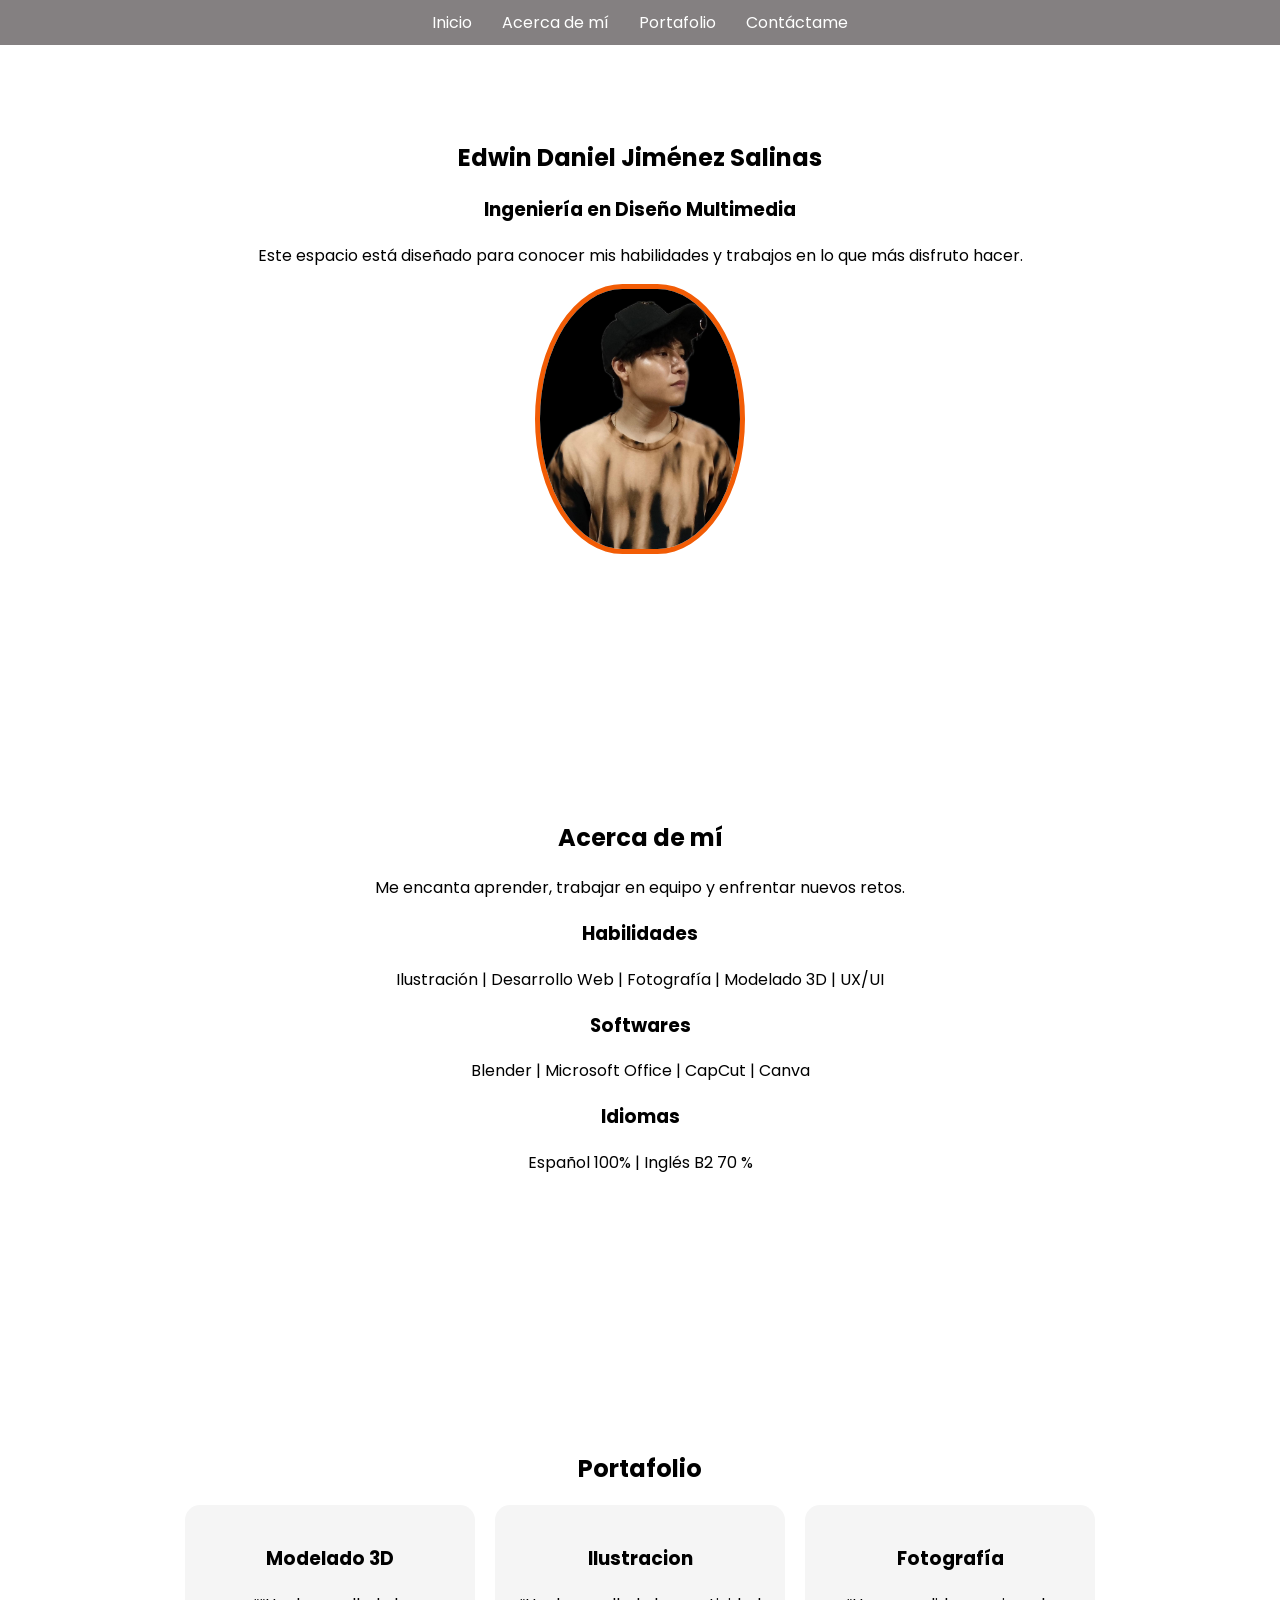
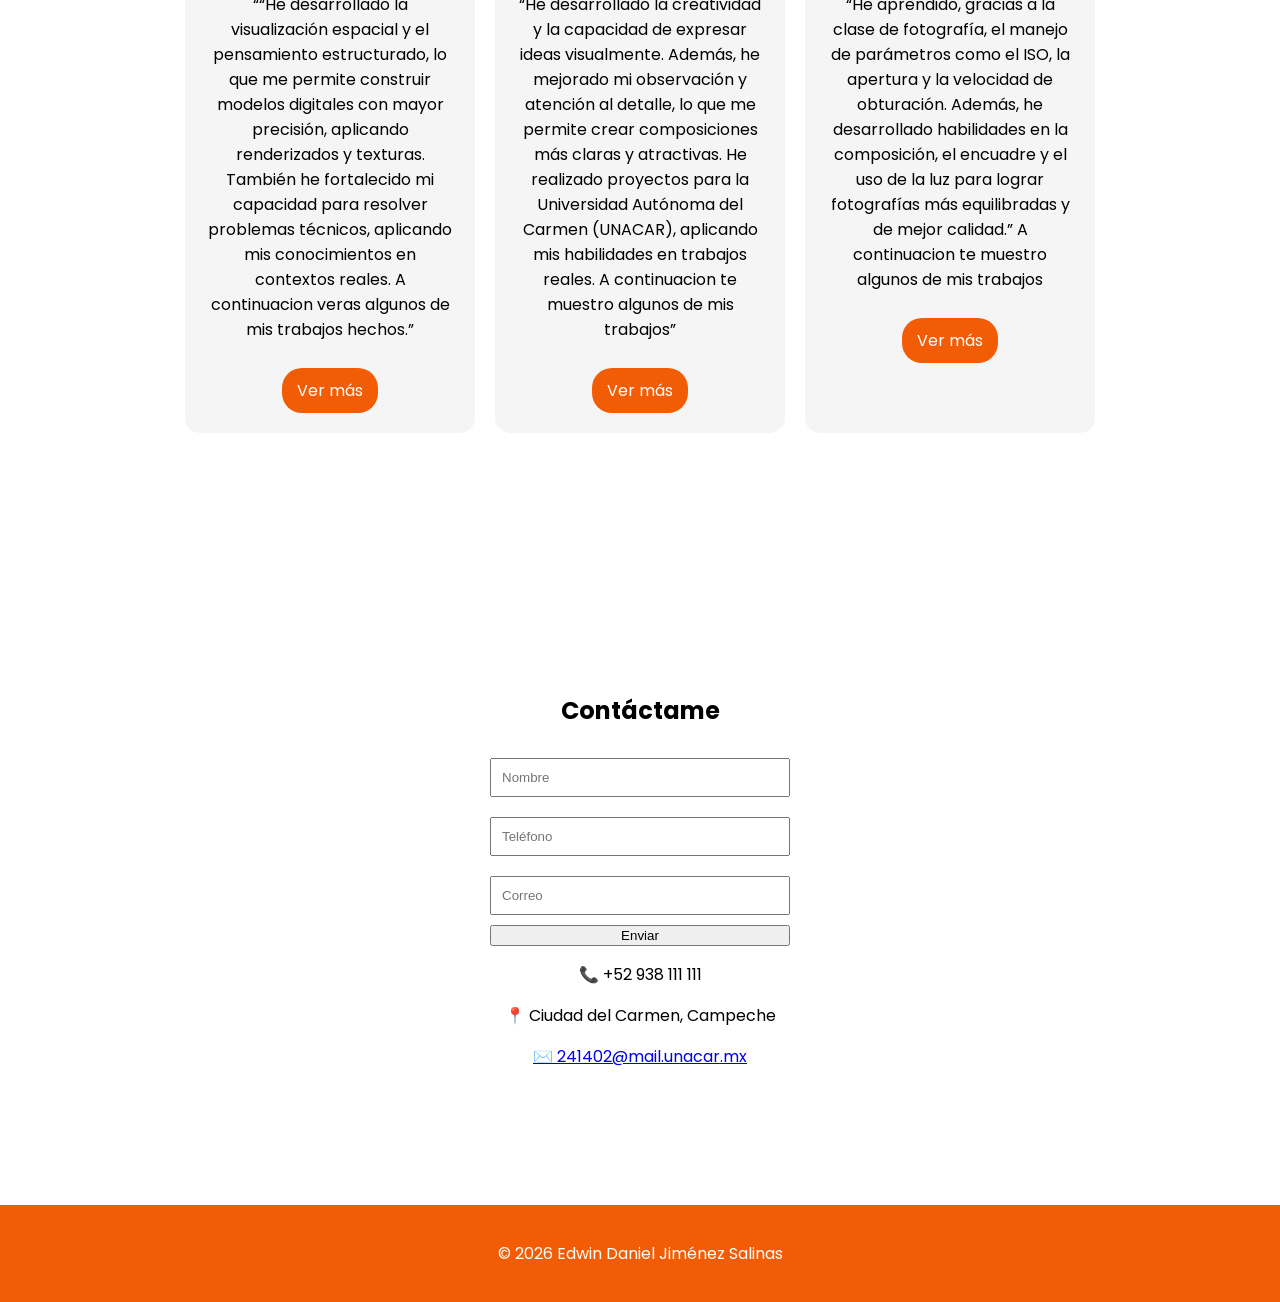
<file: index.html>
<!DOCTYPE html>
<html lang="es">
<head>
    <meta charset="UTF-8">
    <meta name="viewport" content="width=device-width, initial-scale=1.0">
    <title>Portafolio Edwin</title>

    <link rel="stylesheet" href="style.css">
</head>

<body>

<!-- MENÚ -->
<nav id="main-menu">
    <ul>
        <li><a href="#inicio">Inicio</a></li>
        <li><a href="#acerca">Acerca de mí</a></li>
        <li><a href="#portafolio">Portafolio</a></li>
        <li><a href="#contacto">Contáctame</a></li>
    </ul>
</nav>

<!-- INICIO -->
<section id="inicio" class="seccion">
    <h1>Edwin Daniel Jiménez Salinas</h1>
    <h3>Ingeniería en Diseño Multimedia</h3>
    <p>
        Este espacio está diseñado para conocer mis habilidades y trabajos
        en lo que más disfruto hacer.
    </p>

    <div class="perfil-container">
        <img src="img/yo.jpeg" alt="Foto" class="foto-perfil">
    </div>
</section>

<!-- ACERCA -->
<section id="acerca" class="seccion">
    <h2>Acerca de mí</h2>

    <p>
        Me encanta aprender, trabajar en equipo y enfrentar nuevos retos.
    </p>

    <h3>Habilidades</h3>
    <p>Ilustración | Desarrollo Web | Fotografía | Modelado 3D | UX/UI</p>

    <h3>Softwares</h3>
    <p>Blender | Microsoft Office | CapCut | Canva</p>

    <h3>Idiomas</h3>
    <p>Español 100% | Inglés B2 70 %</p>
</section>

<!-- PORTAFOLIO -->
<section id="portafolio" class="seccion">
    <h2>Portafolio</h2>

    <div class="tarjetas-portafolio">

        <div class="card">
            <h3>Modelado 3D</h3>
            <p>““He desarrollado la visualización espacial y el pensamiento estructurado, 
                lo que me permite construir modelos digitales con mayor precisión, aplicando renderizados y texturas.
                 También he fortalecido mi capacidad para resolver problemas técnicos,
                 aplicando mis conocimientos en contextos reales. A continuacion veras algunos de mis trabajos hechos.”</p>
            <a href="modelado.html" class="btn">Ver más</a>
        </div>

        <div class="card">
            <h3>Ilustracion</h3>
            <p>“He desarrollado la creatividad y la capacidad de expresar ideas visualmente. 
                Además, he mejorado mi observación y atención al detalle, 
                lo que me permite crear composiciones más claras y atractivas. 
                He realizado proyectos para la Universidad Autónoma del Carmen (UNACAR),
                 aplicando mis habilidades en trabajos reales.
                  A continuacion te muestro algunos de mis trabajos”</p>
            <a href="diseno.html" class="btn">Ver más</a>
        </div>

        <div class="card">
            <h3>Fotografía</h3>
            <p>“He aprendido, gracias a la clase de fotografía,
                 el manejo de parámetros como el ISO, la apertura y la velocidad de obturación.
                  Además, he desarrollado habilidades en la composición, 
                  el encuadre y el uso de la luz para lograr fotografías más equilibradas y de mejor calidad.” 
                  A continuacion te muestro algunos de mis trabajos</p>
            <a href="Fotografia.html" class="btn">Ver más</a>
        </div>

    </div>
</section>

<!-- CONTACTO -->
<section id="contacto" class="seccion">
    <h2>Contáctame</h2>

    <form class="formulario">
        <input type="text" placeholder="Nombre" required>
        <input type="tel" placeholder="Teléfono" required>
        <input type="email" placeholder="Correo" required>
        <button type="submit">Enviar</button>
    </form>

    <div class="info">
        <p>📞 +52 938 111 111</p>
        <p>📍 Ciudad del Carmen, Campeche</p>
        <a href="mailto:241402@mail.unacar.mx">
        <p>
            ✉️ 241402@mail.unacar.mx
        </p> 
        </a>
    </div>
</section>

<footer>
    <p>© 2026 Edwin Daniel Jiménez Salinas</p>
</footer>

</body>
</html>
</file>
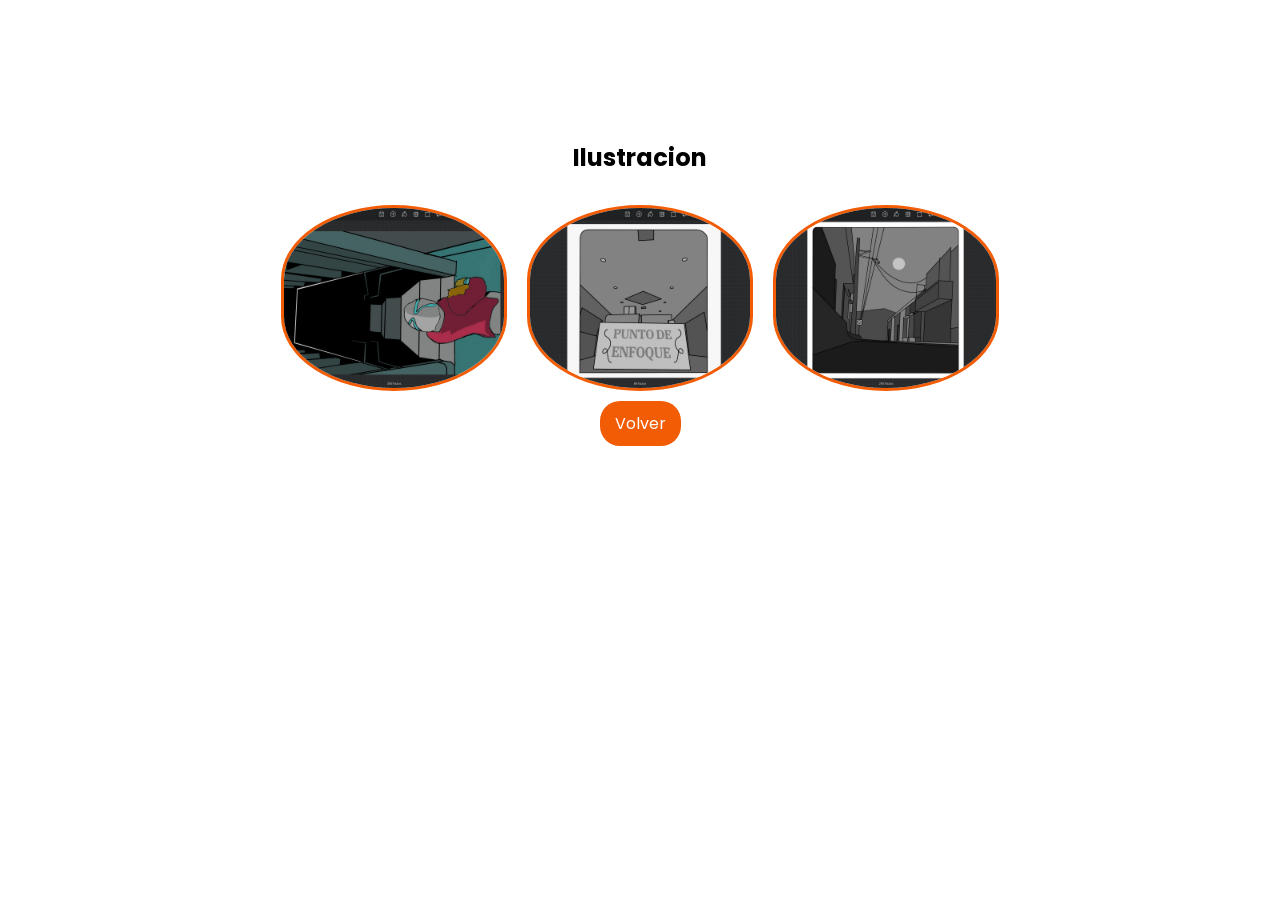
<file: diseno.html>
<!DOCTYPE html>
<html lang="es">
<head>
<meta charset="UTF-8">
<title>Ilustracion</title>
<link rel="stylesheet" href="style.css">
</head>
<body>

<section class="seccion">
<h1>Ilustracion</h1>

<div class="galeria">

    <div class="marco">
        <img src="img/di1.jpeg" alt="">
    </div>

    <div class="marco">
        <img src="img/di2.jpeg" alt="">
    </div>

    <div class="marco">
        <img src="img/d3.jpeg" alt="">
    </div>

</div>

<a class="btn" href="index.html">Volver</a>
</section>

</body>
</html>
</file>
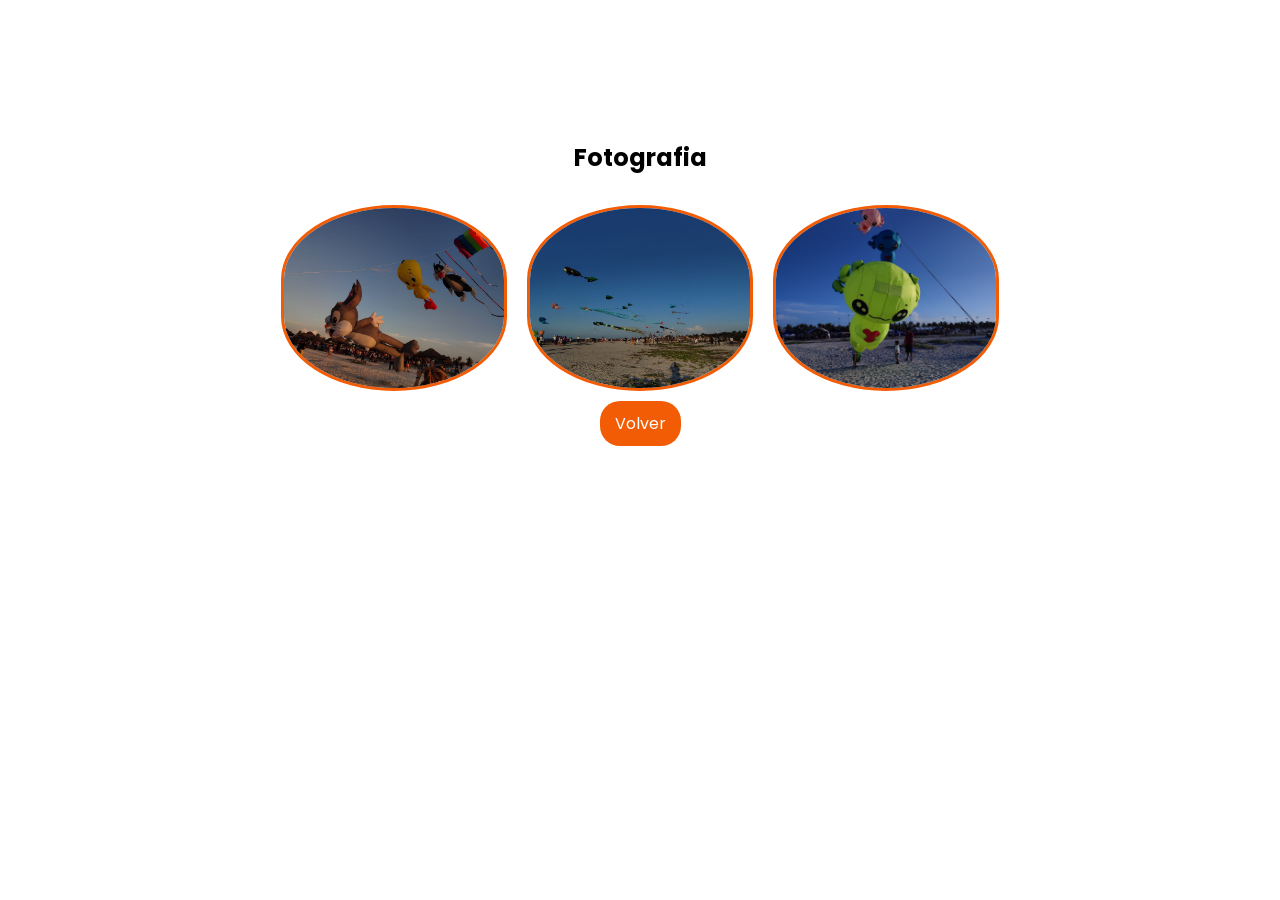
<file: Fotografia.html>
<!DOCTYPE html>
<html lang="es">
<head>
<meta charset="UTF-8">
<title>Fotografia</title>
<link rel="stylesheet" href="style.css">
</head>
<body>

<section class="seccion">
<h1>Fotografia</h1>

<div class="galeria">

    <div class="marco">
        <img src="img/fotografia1.jpeg" alt="">
    </div>

    <div class="marco">
        <img src="img/fotografia2.jpeg" alt="">
    </div>

    <div class="marco">
        <img src="img/fotografia3.jpeg" alt="">
    </div>

</div>

<a class="btn" href="index.html">Volver</a>
</section>

</body>
</html>
</file>
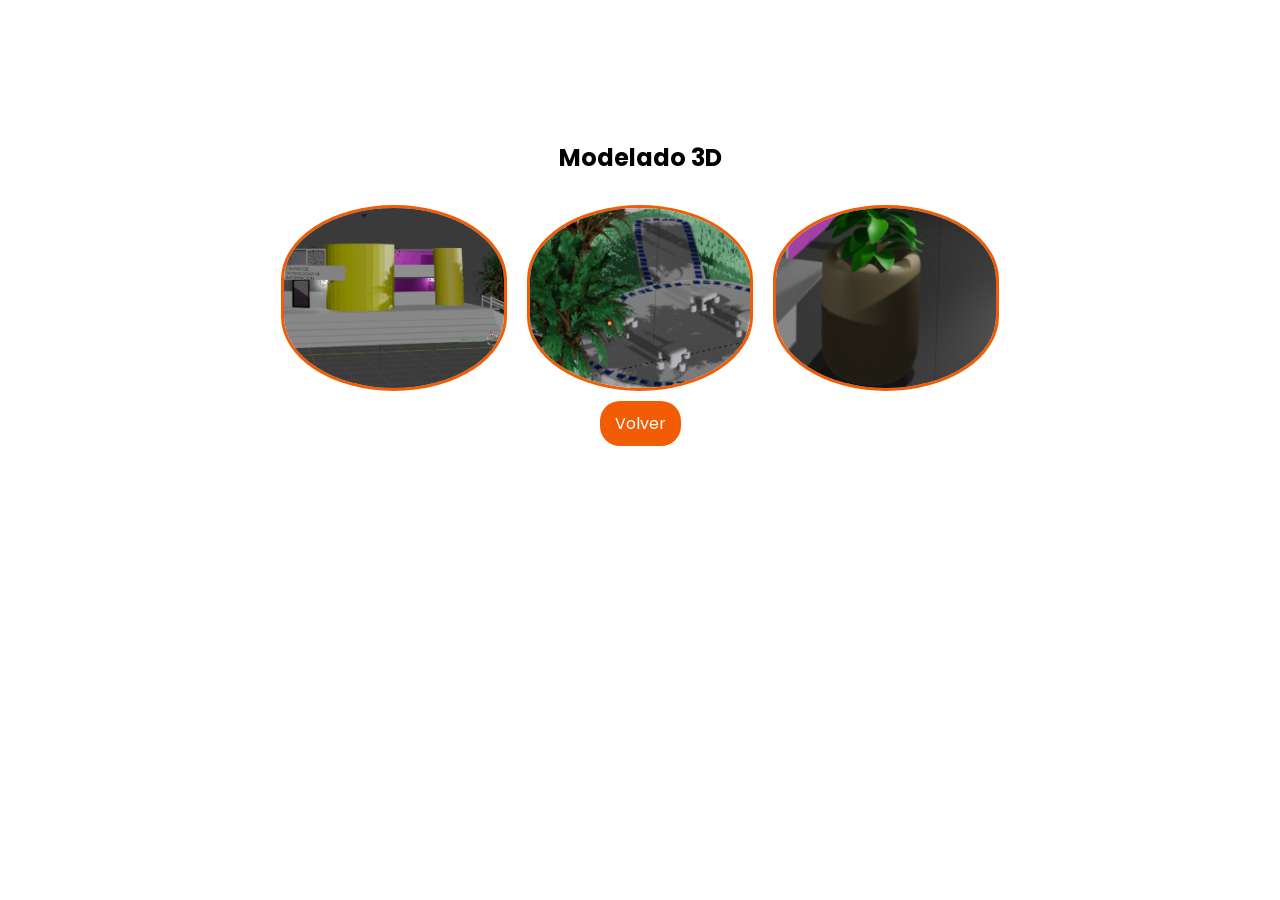
<file: modelado.html>
<!DOCTYPE html>
<html lang="es">
<head>
<meta charset="UTF-8">
<title>Modelado 3D</title>
<link rel="stylesheet" href="style.css">
</head>
<body>

<section class="seccion">
<h1>Modelado 3D</h1>

<div class="galeria">

    <div class="marco">
        <img src="img/blender 1.png" alt="">
    </div>

    <div class="marco">
        <img src="img/blender 2.png"alt="">
    </div>

    <div class="marco">
        <img src="img/blender 3.png" alt="">
    </div>

</div>

<a class="btn" href="index.html">Volver</a>
</section>

</body>
</html>
</file>
<file: style.css>
@import url('https://fonts.googleapis.com/css2?family=Poppins:wght@300;400;600&display=swap');

body{
    margin:0;
    font-family:Poppins;
}

/* MENU */
#main-menu{
    background:scroll #848081;
    position:fixed;
    width:100%;
    top:0;
}

#main-menu ul{
    display:flex;
    justify-content:center;
    list-style:none;
    padding:10px;
    margin:0;
}

#main-menu li{
    margin:0 15px;
}

#main-menu a{
    color:rgb(255, 255, 255);
    text-decoration:none;
}

/* SECCIONES */
.seccion{
    padding:120px 20px;
    text-align:center;
}

/* PERFIL OVALADO */
.foto-perfil{
    width:200px;
    height:260px;
    border-radius:50% / 60%;
    object-fit:cover;
    border:5px solid #F25C05;
}

/* TARJETAS */
.tarjetas-portafolio{
    display:flex;
    justify-content:center;
    gap:20px;
    flex-wrap:wrap;
}

.card{
    background:#f5f5f5;
    padding:20px;
    width:250px;
    border-radius:15px;
}

/* BOTON */
.btn{
    display:inline-block;
    margin-top:10px;
    background:#F25C05;
    color:white;
    padding:10px 15px;
    border-radius:20px;
    text-decoration:none;
}

/* GALERIA */
.galeria{
    display:flex;
    justify-content:center;
    gap:20px;
    flex-wrap:wrap;
    margin-top:30px;
}

/* 🔥 CUADROS CON FORMA (ESTILO PERFIL) */
.marco{
    width:220px;
    height:180px;
    border:3px solid #F25C05;
    border-radius:50% / 40%;   /* 🔥 forma ovalada tipo perfil */
    overflow:hidden;
}

/* IMAGEN AJUSTADA */
.marco img{
    width:100%;
    height:100%;
    object-fit:cover;
    object-position:center;
    display:block;
}

/* FORM */
.formulario{
    display:flex;
    flex-direction:column;
    width:300px;
    margin:auto;
}

.formulario input{
    margin:10px 0;
    padding:10px;
}

/* FOOTER */
footer{
    background:#F25C05;
    color:white;
    text-align:center;
    padding:20px;
}
</file>
